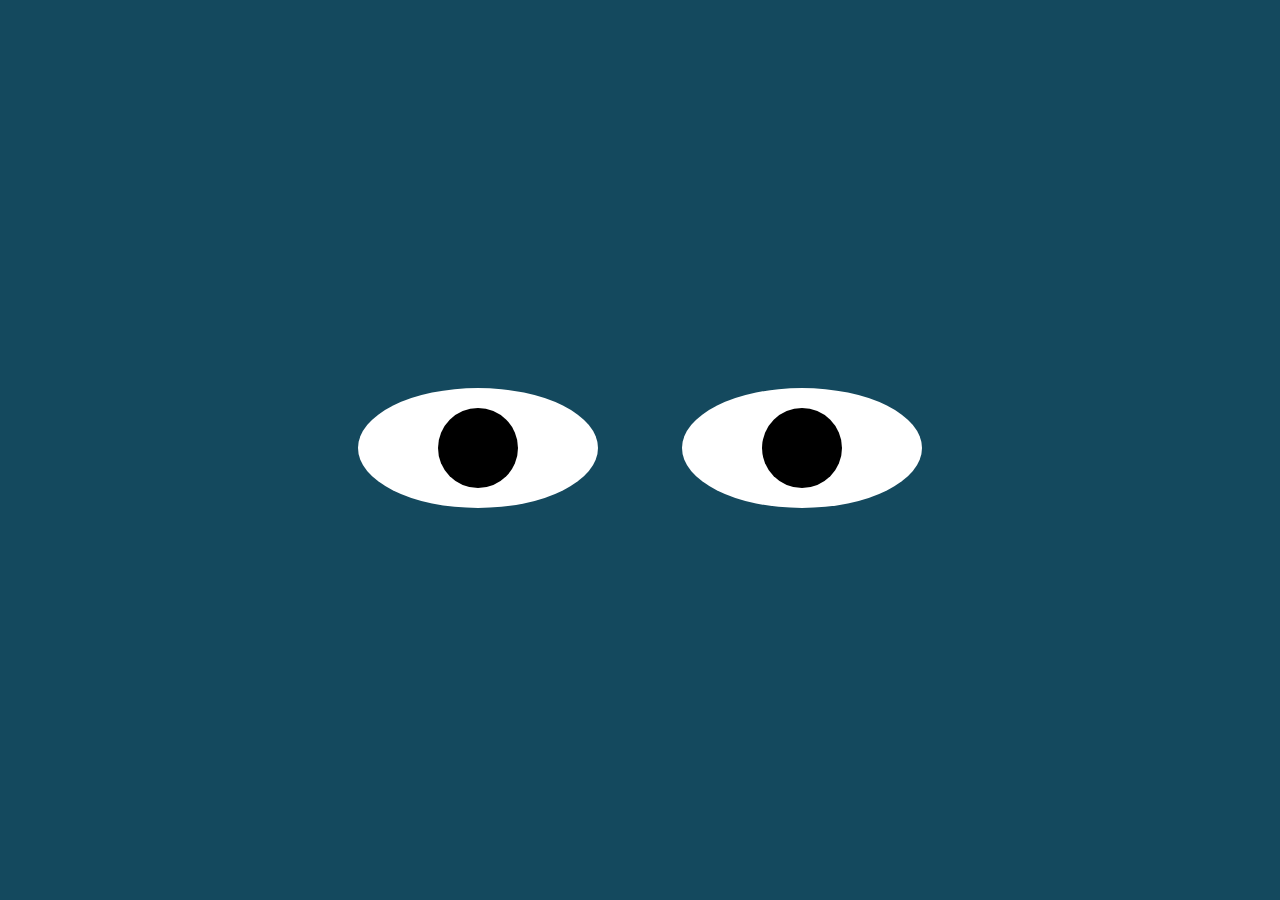
<file: eyes movement/index.html>
<html>
    <head>
        <link rel="stylesheet" type="text/css" href="./styles.css">
    </head>
    <body>
        <div class="eyes">
            <div class="eye">
                <div class="ball"></div>
            </div>
            <div class="eye">
                <div class="ball"></div>
            </div>
        </div>
        <script src="./eyes.js"></script>
    </body>
</html>
</file>
<file: eyes movement/styles.css>
body {
  margin: 0;
  padding: 0;
  background: #14495e;
}

.eyes {
  position: absolute;
  top: 50%;
  transform: translateY(-50%);
  width: 100%;
  text-align: center;
}
.eye {
  width: 240px;
  height: 120px;
  background: #fff;
  display: inline-block;
  margin: 40px;
  border-radius: 50%;
  position: relative;
  overflow: hidden;
}
.ball {
  width: 80px;
  height: 80px;
  background: #000;
  position: absolute;
  top: 50%;
  left: 50%;
  transform: translate(-50%, -50%);
  border-radius: 50%;
}
</file>
